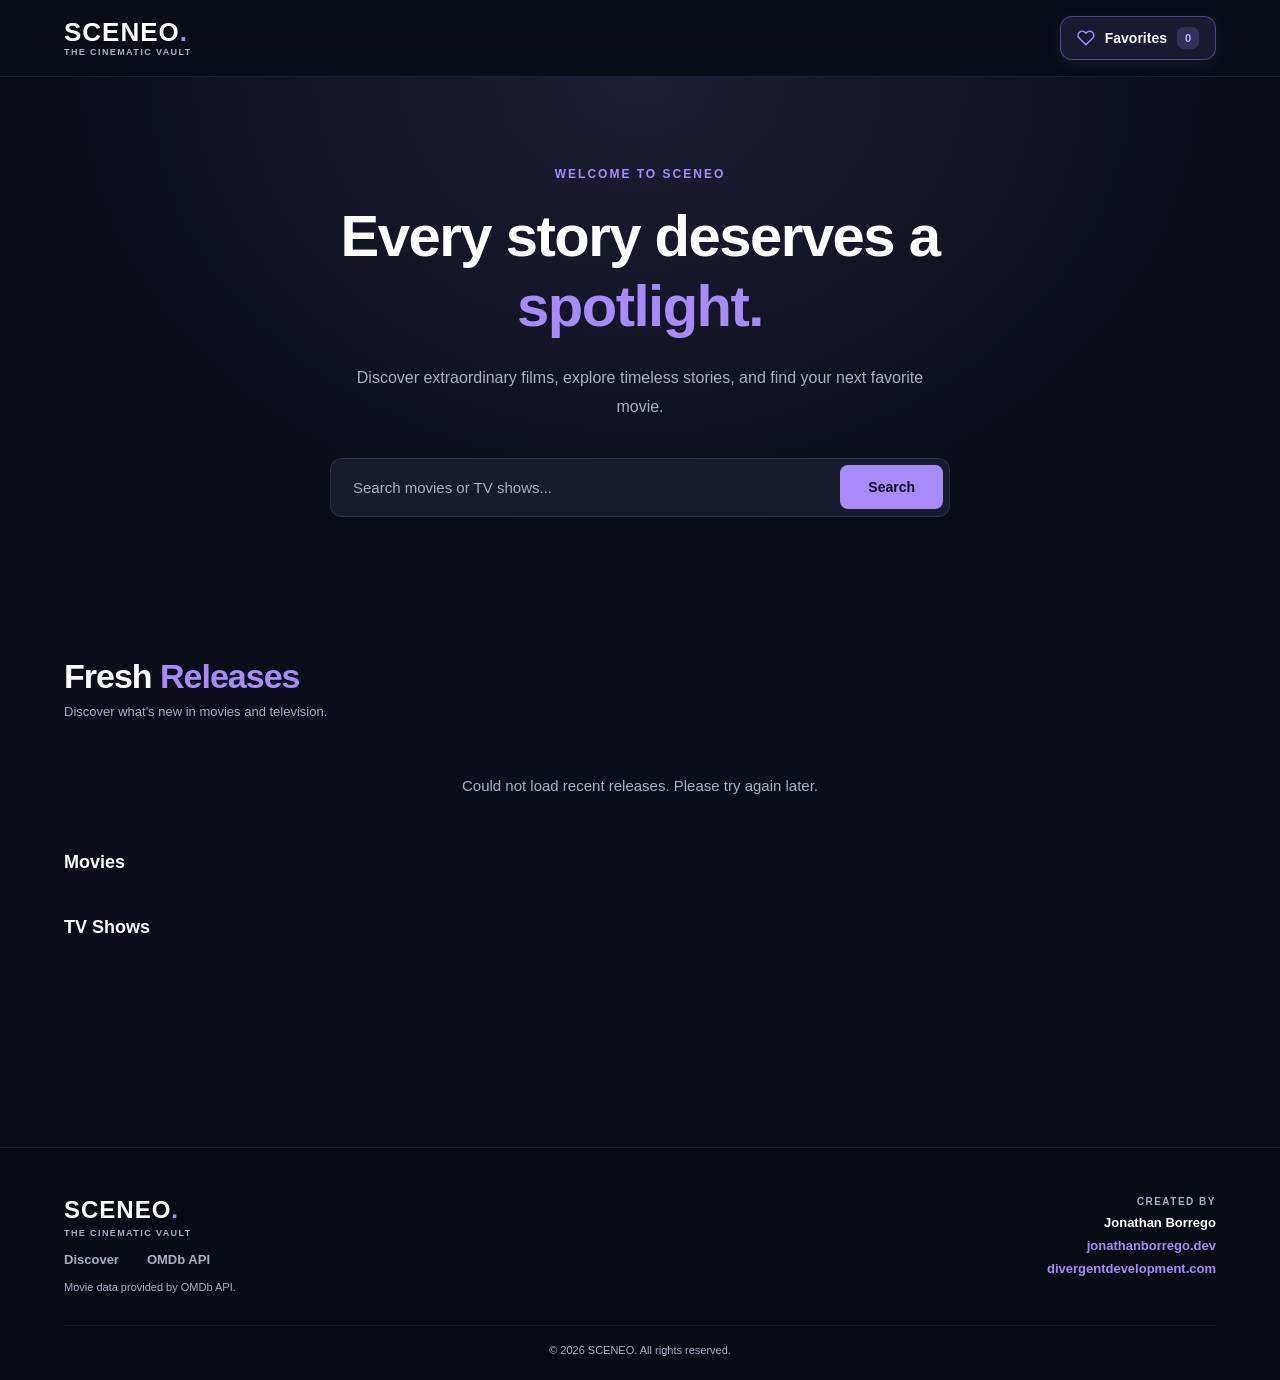
<file: index.html>
<!DOCTYPE html>
<html lang="en">

<head>
    <meta charset="UTF-8">
    <!-- Main stylesheet -->
    <link rel="stylesheet" href="./styles.css">
    <meta name="viewport" content="width=device-width, initial-scale=1.0">
    <title>SCENEO | The Cinematic Vault</title>
</head>

<body>


    <!-- NAVIGATION -->
    <header class="site-header">
        <nav class="nav">

            <!-- LOGO -->
            <a href="index.html" class="logo">
                <span class="logo__name">
                    SCENEO<span class="purple">.</span>
                </span>
                <small class="logo__subtitle">
                    THE CINEMATIC VAULT
                </small>
            </a>

            <!-- NAVIGATION LINKS -->
            <div class="nav__links">

                <!-- Favorites navigation: saved locally in the browser -->
                <a href="#favorites" class="nav__link" id="favorites-link">

                    <!-- Heart icon -->
                    <svg width="18" height="18" viewBox="0 0 24 24" fill="none" stroke="currentColor" stroke-width="2"
                        stroke-linecap="round" stroke-linejoin="round" aria-hidden="true">
                        <path
                            d="M20.8 4.6a5.5 5.5 0 0 0-7.8 0L12 5.7l-1.1-1.1a5.5 5.5 0 0 0-7.8 7.8L12 21l8.8-8.6a5.5 5.5 0 0 0 0-7.8Z" />
                    </svg>

                    <span>Favorites</span>

                    <!-- JavaScript will update this number -->
                    <span id="favorites-count">0</span>

                </a>

            </div>

        </nav>
    </header>



    <!-- =========================================
     MAIN CONTENT
     ========================================= -->
    <main>

        <!-- =========================================
         HERO SECTION
         Introduces SCENEO and its purpose.
         ========================================= -->
        <section class="hero">
            <div class="container">

                <!-- Hero introduction -->
                <div class="hero__content">

                    <p class="hero__label">
                        WELCOME TO SCENEO
                    </p>

                    <!-- Main headline -->
                    <h1 class="hero__title">
                        Every story deserves a
                        <span class="purple">spotlight.</span>
                    </h1>

                    <!-- Supporting description -->
                    <p class="hero__description">
                        Discover extraordinary films, explore timeless
                        stories, and find your next favorite movie.
                    </p>


                    <!-- =========================================
                      MOVIE SEARCH
                      Allows users to search the OMDb database.
                      JavaScript will handle the form submission.
                      ========================================= -->
                    <form class="search" id="search-form">

                        <!-- Movie or TV show title -->
                        <input type="search" class="search__input" id="search-input" name="search"
                            placeholder="Search movies or TV shows..." aria-label="Search movies or TV shows" required>

                        <!-- Submit search request -->
                        <button type="submit" class="search__button">
                            Search
                        </button>

                    </form>


                </div>

            </div>
        </section>



        <!-- =========================================
     FRESH RELEASES — HOMEPAGE
     Automatically displays recent movies
     and TV shows when SCENEO first loads.
     ========================================= -->
        <section id="fresh-releases" class="discover fresh-releases">
            <div class="container">

                <!-- Section heading -->
                <div class="fresh-releases__header">
                    <h2 class="discover__title">
                        Fresh <span class="purple">Releases</span>
                    </h2>

                    <p class="fresh-releases__description">
                        Discover what's new in movies and television.
                    </p>
                </div>

                <!-- Loading and error messages -->
                <p id="fresh-releases-status" class="status-message" role="status">
                    Loading recent releases...
                </p>

                <!-- Recently released movies -->
                <div class="fresh-releases__group">
                    <h3 class="fresh-releases__title">
                        Movies
                    </h3>

                    <div id="recent-movies" class="movies"></div>
                </div>

                <!-- Recently released TV shows -->
                <div class="fresh-releases__group">
                    <h3 class="fresh-releases__title">
                        TV Shows
                    </h3>

                    <div id="recent-series" class="movies"></div>
                </div>

            </div>
        </section>



        <!-- =========================================
          DISCOVER SECTION
          Displays movie results fetched from OMDb.
          ========================================
         -->
        <!-- Hidden until the user performs a movie search -->
        <section id="discover" class="discover" hidden>
            <div class="container">

                <!-- Section heading and future filter controls -->
                <div class="discover__header">

                    <h2 class="discover__title">
                        Explore <span class="purple">Movies</span>
                    </h2>


                    <!-- =========================================
                      MOVIE FILTERS
                      Allows users to filter and sort search results.
                      ========================================= -->
                    <div class="discover__filters">

                        <!-- Filter results by content type -->
                        <select id="type-filter" class="filter__select" aria-label="Filter by content type">
                            <option value="">All Types</option>
                            <option value="movie">Movies</option>
                            <option value="series">TV Series</option>
                        </select>

                        <!-- Sort displayed movies by title or release year -->
                        <select id="sort-filter" class="filter__select" aria-label="Sort search results">
                            <option value="">Sort By</option>
                            <option value="az">Title: A to Z</option>
                            <option value="za">Title: Z to A</option>
                            <option value="newest" selected>Newest First</option>
                            <option value="oldest">Oldest First</option>
                        </select>

                    </div>


                </div>

                <!-- Search results and application messages -->
                <p id="status-message" class="status-message" role="status">
                    Search for a movie to start exploring.
                </p>


                <!-- =========================================
                   MOVIE LOADING INDICATOR
                   Displays while fetching data from OMDb.
                   ========================================= -->
                <div id="loading" class="loading" role="status" hidden>

                    <!-- Animated loading spinner -->
                    <span class="loading__spinner" aria-hidden="true"></span>

                    <!-- Loading message -->
                    <p class="loading__text">
                        Finding your next favorite movie...
                    </p>

                </div>


                <!-- Movie cards will be generated here by JavaScript -->
                <div id="movies-container" class="movies">
                </div>



                <!-- =========================================
                   MOVIE PAGINATION
                   Allows users to navigate between
                   pages of OMDb search results.
                 ========================================= -->
                <nav class="pagination" id="pagination" aria-label="Movie results pages" hidden>

                    <!-- Navigate to the previous results page -->
                    <button class="pagination__button" id="prev-page" type="button">
                        ← Previous
                    </button>

                    <!-- Display the current page and total pages -->
                    <span class="pagination__info" id="page-info" aria-live="polite">
                        Page 1 of 1
                    </span>

                    <!-- Navigate to the next results page -->
                    <button class="pagination__button" id="next-page" type="button">
                        Next →
                    </button>

                </nav>



            </div>
        </section>





        <!-- =========================================
     MY FAVORITES SECTION
     Displays movies and TV shows saved
     in the browser's localStorage.
     ========================================= -->
        <section id="favorites" class="discover favorites" hidden>
            <div class="container">


                <!-- Return to previous search results or homepage -->
                <button type="button" id="back-to-movies" class="favorites__back">
                    <span aria-hidden="true">←</span>
                    Back to Movies
                </button>



                <!-- Favorites heading -->
                <div class="discover__header">
                    <h2 class="discover__title">
                        My <span class="purple">Favorites</span>
                    </h2>
                </div>

                <!-- Message for empty favorites -->
                <p id="favorites-status" class="status-message" role="status">
                    You haven't saved any favorites yet.
                    Tap the heart on a movie or TV show to save it here.
                </p>

                <!-- Saved movies will appear here -->
                <div id="favorites-container" class="movies"></div>

            </div>
        </section>



    </main>






    <!-- =========================================
     MOBILE FLOATING CONTROLS
     Quick access to search and filters.
     Visible on mobile devices only.
     ========================================= -->
    <div class="mobile-actions">


        <!-- =========================================
            MOBILE FILTER PANEL
            Holds the existing type and sort filters.
        ========================================= -->
        <div id="mobile-filter-panel" class="mobile-filter-panel" aria-label="Movie filters" hidden>
            <!-- Panel heading -->
            <div class="mobile-filter-panel__header">
                <h3>Filter &amp; Sort</h3>
            </div>

            <!-- Existing filters will be placed here on mobile -->
            <div id="mobile-filter-controls"></div>
        </div>


        <!-- Open the movie filters panel -->
        <button type="button" id="mobile-filter-toggle" class="mobile-actions__button" aria-label="Open movie filters"
            aria-expanded="false">
            <!-- Filter icon -->
            <svg viewBox="0 0 24 24" fill="none" stroke="currentColor" stroke-width="2" stroke-linecap="round"
                aria-hidden="true">
                <path d="M4 7h16M4 17h16" />
                <circle cx="9" cy="7" r="2" fill="currentColor" />
                <circle cx="15" cy="17" r="2" fill="currentColor" />
            </svg>
        </button>

        <!-- Open the floating search bar -->
        <button type="button" id="mobile-search-toggle" class="mobile-actions__button" aria-label="Open movie search"
            aria-expanded="false">
            <!-- Search icon -->
            <svg viewBox="0 0 24 24" fill="none" stroke="currentColor" stroke-width="2" stroke-linecap="round"
                aria-hidden="true">
                <circle cx="11" cy="11" r="7" />
                <path d="m20 20-4-4" />
            </svg>
        </button>

    </div>





    <!-- =========================================
     FOOTER SECTION
     Displays branding, navigation, and
     movie data attribution.
     ========================================= -->

    <!-- =========================================
     FOOTER SECTION
     SCENEO branding, developer credits,
     and movie data attribution.
     ========================================= -->
    <footer class="footer">
        <div class="container">

            <!-- Main footer: left and right columns -->
            <div class="footer__main">

                <!-- LEFT: Branding and navigation -->
                <div class="footer__content">

                    <!-- SCENEO branding -->
                    <div class="footer__brand">
                        <h2 class="footer__logo">
                            SCENEO<span class="purple">.</span>
                        </h2>

                        <p class="footer__subtitle">
                            THE CINEMATIC VAULT
                        </p>
                    </div>

                    <!-- Footer navigation -->
                    <div class="footer__links">
                        <a href="#discover">Discover</a>

                        <a href="https://www.omdbapi.com/" target="_blank" rel="noopener noreferrer">
                            OMDb API
                        </a>
                    </div>

                    <!-- Movie data attribution -->
                    <p class="footer__attribution">
                        Movie data provided by OMDb API.
                    </p>

                </div>

                <!-- RIGHT: Developer information -->
                <div class="footer__credits">

                    <p class="footer__credits-label">
                        CREATED BY
                    </p>

                    <p class="footer__creator">
                        Jonathan Borrego
                    </p>

                    <!-- Professional website links -->
                    <div class="footer__credits-links">

                        <!-- Personal portfolio -->
                        <a href="https://jonathanborrego.dev/" target="_blank" rel="noopener noreferrer">
                            jonathanborrego.dev
                        </a>

                        <!-- Development company -->
                        <a href="https://divergentdevelopment.com/" target="_blank" rel="noopener noreferrer">
                            divergentdevelopment.com
                        </a>

                    </div>
                </div>

            </div>

            <!-- BOTTOM: Copyright -->
            <div class="footer__bottom">
                <p>&copy; 2026 SCENEO. All rights reserved.</p>
            </div>

        </div>
    </footer>








    <!-- Main application JavaScript -->
    <script src="./script.js" defer></script>

</body>

</html>
</file>
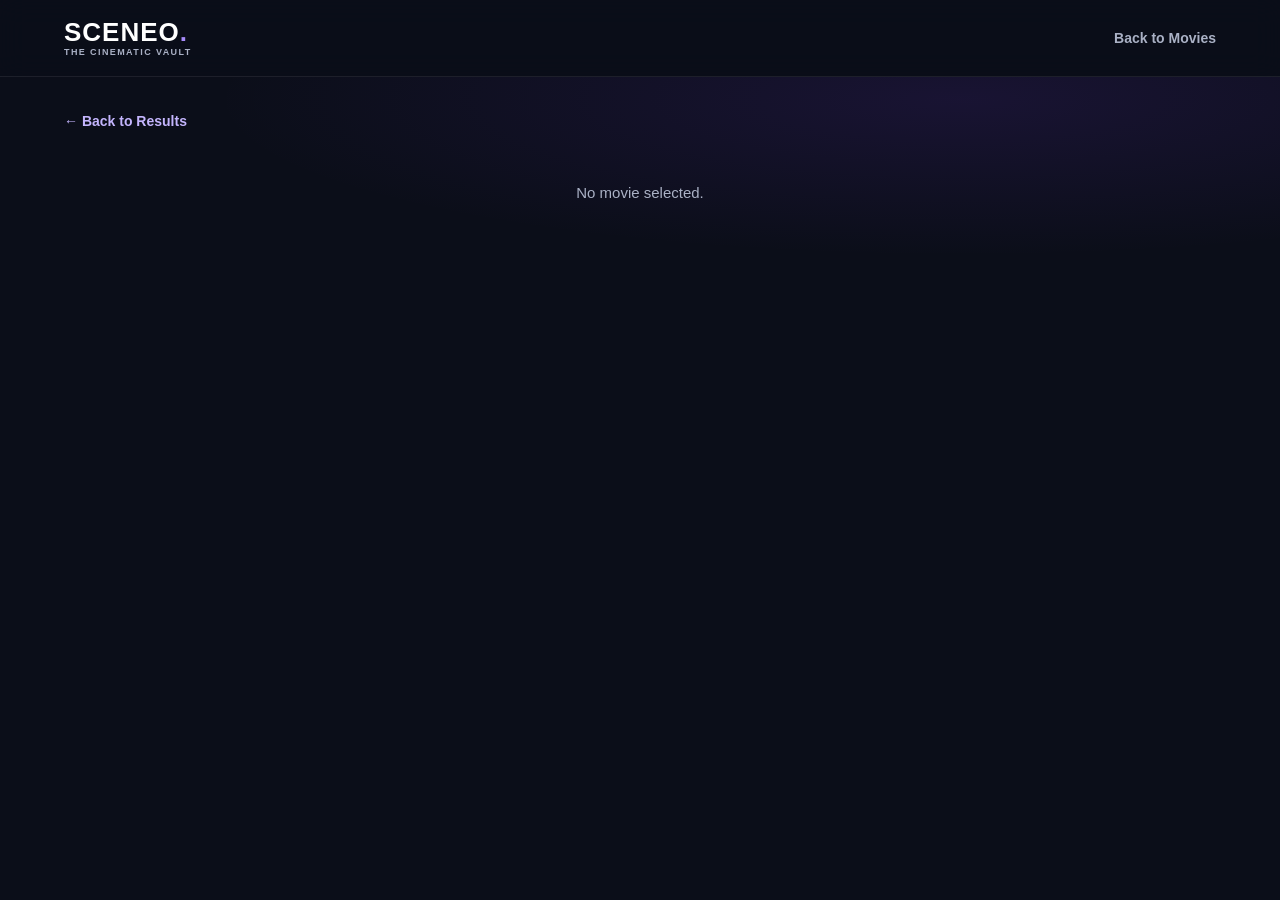
<file: details.html>
<!DOCTYPE html>
<html lang="en">

<head>
    <meta charset="UTF-8">
    <meta name="viewport" content="width=device-width, initial-scale=1.0">

    <!-- Individual movie and TV details page -->
    <title>Movie Details | SCENEO</title>

    <!-- Reuse the existing SCENEO stylesheet -->
    <link rel="stylesheet" href="./styles.css">

    <!-- Load the movie details logic -->
    <script src="./details.js" defer></script>

</head>

<body>

    <!-- =========================================
         NAVIGATION
         Uses the existing sticky navbar design.
         ========================================= -->
    <header class="site-header">
        <nav class="nav" aria-label="Main navigation">

            <!-- SCENEO logo returns to the homepage -->
            <a href="./index.html" class="logo">
                <span class="logo__name">
                    SCENEO<span class="purple">.</span>
                </span>

                <small class="logo__subtitle">
                    THE CINEMATIC VAULT
                </small>
            </a>

            <div class="nav__links">
                <a href="./index.html" class="nav__link">
                    Back to Movies
                </a>
            </div>

        </nav>
    </header>

    <!-- =========================================
         MOVIE / TV DETAILS
         Content will be populated using OMDb.
         ========================================= -->
    <main>
        <section class="details" id="details">
            <div class="container">

                <!-- Return to SCENEO -->
                <a href="./index.html" class="details__back">
                    ← Back to Results
                </a>

                <!-- Loading, error and status messages -->
                <p id="details-status" class="status-message" role="status">
                    Movie details will appear here.
                </p>

                <!-- Dynamic cinematic details layout -->
                <div id="details-content" hidden></div>

            </div>
        </section>
    </main>

</body>

</html>
</file>
<file: styles.css>
/* ==========================
   SMOOTH SCROLLING
=============================
========== */

/* Smooth transitions when navigating to page sections */
html {
    scroll-behavior: smooth;
}

/* Respect accessibility preferences */
@media (prefers-reduced-motion: reduce) {
    html {
        scroll-behavior: auto;
    }
}



/* =========================================
   SCENEO — THE CINEMATIC VAULT
   Main Stylesheet
   ========================================= */

/* Google Fonts */
@import url('https://fonts.googleapis.com/css2?family=Manrope:wght@400;500;600;700;800&display=swap');

/* =========================================
   GLOBAL STYLES
   ========================================= */

/* Reusable colors throughout the application */
:root {
    --bg-primary: #0b0e19;
    --bg-secondary: #171b2b;
    --accent: #a78bfa;
    --text-primary: #ffffff;
    --text-secondary: #aab1c5;
}

/* Reset browser default spacing */
* {
    margin: 0;
    padding: 0;
    box-sizing: border-box;
}

/* Base page appearance */

/* Base page layout */
body {
    font-family: 'Manrope', sans-serif;
    background-color: var(--bg-primary);
    color: var(--text-primary);

    /* Make the page fill the entire screen */
    min-height: 100vh;
    min-height: 100dvh;
    display: flex;
    flex-direction: column;
}

/* Expand the main content to keep the footer at the bottom */
main {
    flex: 1;
}


/* =========================================
   MOBILE FLOATING ACTION BUTTONS
   Fixed search and filter shortcuts.
   Displayed on mobile devices only.
   ========================================= */

/* Hide floating controls on desktop */
.mobile-actions {
    display: none;
}

/* =========================================
   MOBILE LAYOUT
   ========================================= */

@media (max-width: 600px) {

    /* Position buttons at the bottom-right */
    .mobile-actions {
        position: fixed;
        bottom: calc(20px + env(safe-area-inset-bottom));
        right: 18px;
        z-index: 200;

        display: flex;
        flex-direction: column;
        gap: 12px;
    }

    /* Shared circular button styling */
    .mobile-actions__button {
        width: 54px;
        height: 54px;

        display: flex;
        align-items: center;
        justify-content: center;

        background: rgba(39, 31, 65, 0.95);
        color: white;

        border: 1px solid rgba(167, 139, 250, 0.4);
        border-radius: 50%;

        box-shadow: 0 6px 24px rgba(0, 0, 0, 0.35);

        cursor: pointer;
        transition: transform 200ms ease, background 200ms ease;
    }

    /* Search button uses a brighter violet */
    #mobile-search-toggle {
        background: #8054d9;
        border-color: var(--accent);
    }

    /* Floating button icons */
    .mobile-actions__button svg {
        width: 24px;
        height: 24px;
    }


    /* Hide the original search bar on mobile */
    .hero .search {
        display: none;
    }

    /* Display the search bar beside the floating button */
    .mobile-search-open .hero .search {
        position: fixed;
        bottom: calc(20px + env(safe-area-inset-bottom));
        left: 18px;
        right: 84px;
        z-index: 201;

        display: flex;
        width: auto;
        max-width: none;
        margin: 0;
        padding: 4px;

        box-shadow: 0 8px 30px rgba(0, 0, 0, 0.4);
    }

    /* Compact search input */
    .mobile-search-open .search__input {
        padding: 10px;
        font-size: 13px;
    }

    /* Compact submit button */
    .mobile-search-open .search__button {
        padding: 11px 12px;
        font-size: 12px;
    }

    /* Change the search icon into a close button */
    .mobile-search-open #mobile-search-toggle svg {
        display: none;
    }

    .mobile-search-open #mobile-search-toggle::after {
        content: "×";
        font-size: 28px;
    }


    /* Touch feedback */
    .mobile-actions__button:active {
        transform: scale(0.92);
    }

    /* Keyboard accessibility */
    .mobile-actions__button:focus-visible {
        outline: 2px solid var(--accent);
        outline-offset: 4px;
    }
}


/* =========================================
   MOBILE FLOATING FILTER PANEL
   Dark glass panel beside the filter button.
   ========================================= */

@media (max-width: 600px) {

    /* Floating filter panel */
    .mobile-filter-panel {
        position: absolute;
        right: calc(100% + 12px);
        bottom: 66px;

        width: min(250px, calc(100vw - 110px));
        padding: 18px;

        background: rgba(25, 22, 43, 0.96);
        backdrop-filter: blur(18px);

        border: 1px solid rgba(167, 139, 250, 0.45);
        border-radius: 18px;

        box-shadow: 0 12px 35px rgba(0, 0, 0, 0.45);
    }

    /* Keep the panel hidden until opened */
    .mobile-filter-panel[hidden] {
        display: none;
    }

    /* Panel title */
    .mobile-filter-panel__header {
        margin-bottom: 16px;
    }

    .mobile-filter-panel__header h3 {
        color: #ffffff;
        font-size: 15px;
        font-weight: 700;
    }

    /* Stack the existing dropdowns vertically */
    #mobile-filter-controls .discover__filters {
        display: flex;
        flex-direction: column;
        align-items: stretch;
        gap: 12px;
    }

    /* Make dropdowns fill the floating panel */
    #mobile-filter-controls .filter__select {
        width: 100%;
        max-width: none;
        padding: 12px;

        background: #111525;
        color: #ffffff;

        border: 1px solid rgba(167, 139, 250, 0.25);
        border-radius: 10px;

        font-size: 13px;
    }

    /* Highlight the selected dropdown */
    #mobile-filter-controls .filter__select:focus {
        outline: 2px solid #a78bfa;
        outline-offset: 2px;
    }
}



/* =========================================
   FAVORITES NAVIGATION BUTTON
   Displays saved movies and TV show count.
   ========================================= */

/* Align the heart, label, and counter */

/* Favorites navbar button */
#favorites-link {
    display: inline-flex;
    align-items: center;
    justify-content: center;
    gap: 10px;

    /* Proper navigation button dimensions */
    min-height: 44px;
    padding: 0 16px;

    /* Typography */
    color: #ffffff;
    font-size: 14px;
    font-weight: 600;
    text-decoration: none;
    white-space: nowrap;

    /* SCENEO purple glass styling */
    background: rgba(167, 139, 250, 0.1);
    border: 1px solid rgba(167, 139, 250, 0.4);
    border-radius: 12px;

    /* Subtle glow */
    box-shadow: 0 4px 16px rgba(167, 139, 250, 0.08);

    transition: background 200ms ease, border-color 200ms ease;
}


/* Purple heart icon */
#favorites-link svg {
    flex-shrink: 0;
    color: #a78bfa;
}

/* Small badge showing saved items */
#favorites-count {
    display: inline-flex;
    align-items: center;
    justify-content: center;

    min-width: 22px;
    height: 22px;
    padding: 0 6px;

    background: rgba(167, 139, 250, 0.2);
    color: #c4b5fd;

    border-radius: 7px;
    font-size: 11px;
    font-weight: 700;
}

/* Highlight the button on desktop hover */
#favorites-link:hover {
    background: rgba(167, 139, 250, 0.2);
    border-color: #a78bfa;
}

/* Keep the button compact on smaller phones */
@media (max-width: 360px) {
    #favorites-link {
        gap: 6px;
        padding: 9px;
        font-size: 12px;
    }
}


/* =========================================
   GLOBAL STICKY NAVIGATION
   Keeps the navbar visible while scrolling
   on desktop, tablet, and mobile.
   ========================================= */

.site-header {
    position: sticky;
    top: 0;
    z-index: 300;

    /* Maintain the dark cinematic appearance */
    background: rgba(11, 14, 25, 0.527);

    /* Subtle glass effect while scrolling */
    backdrop-filter: blur(14px);
    -webkit-backdrop-filter: blur(14px);
}


/* =========================================
   MOVIE CARD FAVORITE BUTTON
   Floating heart for saving movies and shows.
   ========================================= */

/* Anchor the favorite button to each movie card */
.movie-card {
    position: relative;
}

/* Heart button over the poster */
.movie-card__favorite {
    position: absolute;
    top: 10px;
    right: 10px;
    z-index: 2;

    width: 40px;
    height: 40px;

    display: flex;
    align-items: center;
    justify-content: center;

    /* Dark glass appearance */
    background: rgba(11, 14, 25, 0.85);
    backdrop-filter: blur(10px);
    -webkit-backdrop-filter: blur(10px);

    color: #ffffff;
    border: 1px solid rgba(167, 139, 250, 0.4);
    border-radius: 50%;

    font-size: 27px;
    line-height: 1;

    cursor: pointer;

    transition: transform 200ms ease,
        background 200ms ease,
        border-color 200ms ease;
}

/* Highlight saved favorites */
.movie-card__favorite.is-favorite {
    background: #8054d9;
    border-color: #a78bfa;
    color: #ffffff;
}

/* Desktop hover effect */
@media (hover: hover) {
    .movie-card__favorite:hover {
        transform: scale(1.1);
        border-color: #a78bfa;
    }
}

/* Mobile tap feedback */
.movie-card__favorite:active {
    transform: scale(0.92);
}

/* Keyboard accessibility */
.movie-card__favorite:focus-visible {
    outline: 2px solid #a78bfa;
    outline-offset: 3px;
}

/* Disable animations when reduced motion is preferred */
@media (prefers-reduced-motion: reduce) {
    .movie-card__favorite {
        transition: none;
    }
}


/* =========================================
   FAVORITES — BACK NAVIGATION
   Returns visitors to their previous movies.
   ========================================= */

#back-to-movies {
    display: inline-flex;
    align-items: center;
    gap: 10px;

    width: fit-content;
    margin-bottom: 24px;
    padding: 10px 14px;

    /* Typography */
    color: #c4b5fd;
    font-family: inherit;
    font-size: 13px;
    font-weight: 600;

    /* Subtle purple glass styling */
    background: rgba(167, 139, 250, 0.08);
    border: 1px solid rgba(167, 139, 250, 0.2);
    border-radius: 10px;

    cursor: pointer;

    transition: background 200ms ease,
        border-color 200ms ease;
}

/* Highlight the button on hover */
#back-to-movies:hover {
    background: rgba(167, 139, 250, 0.18);
    border-color: #a78bfa;
}

/* Keyboard navigation */
#back-to-movies:focus-visible {
    outline: 2px solid #a78bfa;
    outline-offset: 3px;
}

/* Make the arrow slightly more prominent */
#back-to-movies span {
    font-size: 18px;
    line-height: 1;
}


/* =========================================
   FRESH RELEASES — HOMEPAGE
   Compact movie and TV show collections.
   ========================================= */

/* Main homepage releases section */
.fresh-releases {
    min-height: 0;
    padding: 40px 0 50px;
}

/* Section heading and description */
.fresh-releases__header {
    margin-bottom: 28px;
}

.fresh-releases__description {
    margin-top: 8px;
    color: #aab1c5;
    font-size: 13px;
}

/* Separate movies and TV shows */
.fresh-releases__group {
    margin-top: 28px;
}

/* Category heading */
.fresh-releases__title {
    margin-bottom: 16px;
    color: #ffffff;
    font-size: 18px;
    font-weight: 700;
}

/* Four featured titles per row on desktop */
.fresh-releases .movies {
    display: grid;
    grid-template-columns: repeat(4, minmax(0, 1fr));
    gap: 20px;
}

/* =========================================
   MOBILE FRESH RELEASES
   Swipeable poster rows, like a mobile app.
   ========================================= */

@media (max-width: 600px) {

    .fresh-releases {
        padding: 28px 0 36px;
    }

    .fresh-releases__header {
        margin-bottom: 20px;
    }

    .fresh-releases__title {
        font-size: 16px;
        margin-bottom: 12px;
    }

    .fresh-releases__group {
        margin-top: 22px;
    }

    /* Horizontal scrolling movie cards */
    .fresh-releases .movies {
        grid-template-columns: none;
        grid-auto-flow: column;
        grid-auto-columns: minmax(125px, 42%);
        gap: 12px;

        overflow-x: auto;
        overscroll-behavior-x: contain;
        scroll-snap-type: x proximity;
        -webkit-overflow-scrolling: touch;

        padding: 4px 2px 12px;
    }

    /* Each movie card snaps into place */
    .fresh-releases .movie-card {
        scroll-snap-align: start;
        min-width: 0;
    }

    /* Smaller favorite hearts on featured cards */
    .fresh-releases .movie-card__favorite {
        width: 34px;
        height: 34px;
        font-size: 22px;
    }
}



/* =========================================
   SCENEO — CINEMATIC MOVIE DETAILS
   Responsive movie and TV information page.
   ========================================= */

/* Main details section */
.details {
    min-height: 100%;
    padding: 35px 0 70px;

    background:
        radial-gradient(ellipse at 75% 10%,
            rgba(124, 58, 237, 0.12),
            transparent 55%),
        #0b0e19;
}

/* Back to search results */
.details__back {
    display: inline-flex;
    align-items: center;
    gap: 8px;

    margin-bottom: 25px;

    color: #c4b5fd;
    font-size: 14px;
    font-weight: 600;
    text-decoration: none;

    transition: color 200ms ease;
}

.details__back:hover {
    color: #ffffff;
}

.details__back:focus-visible {
    outline: 2px solid #a78bfa;
    outline-offset: 5px;
    border-radius: 4px;
}

/* Main cinematic hero panel */
.details__hero {
    display: grid;
    grid-template-columns: 280px minmax(0, 1fr);
    align-items: center;
    gap: 40px;

    padding: 40px;

    background:
        radial-gradient(ellipse at 90% 0%,
            rgba(139, 92, 246, 0.17),
            transparent 60%),
        #171b2b;

    border: 1px solid rgba(167, 139, 250, 0.2);
    border-radius: 22px;

    box-shadow: 0 20px 60px rgba(0, 0, 0, 0.25);
}

/* Movie poster */
.details__poster {
    display: block;
    width: 100%;
    aspect-ratio: 2 / 3;

    object-fit: cover;

    border-radius: 14px;
    border: 1px solid rgba(167, 139, 250, 0.3);

    box-shadow:
        0 15px 40px rgba(0, 0, 0, 0.45),
        0 0 30px rgba(167, 139, 250, 0.1);
}

/* Right-side movie information */
.details__info {
    display: flex;
    flex-direction: column;
    align-items: flex-start;
    gap: 18px;
    min-width: 0;
}

/* Movie or TV show title */
.details__title {
    color: #ffffff;
    font-size: clamp(32px, 4vw, 52px);
    font-weight: 800;
    line-height: 1.15;
    letter-spacing: -1px;
}

/* Year, content rating, and runtime */
.details__meta {
    color: #aab1c5;
    font-size: 14px;
    line-height: 1.6;
}

/* IMDb rating badge */
.details__rating {
    display: inline-flex;
    align-items: center;

    width: fit-content;
    padding: 10px 16px;

    color: #c4b5fd;
    background: rgba(167, 139, 250, 0.12);

    border: 1px solid rgba(167, 139, 250, 0.3);
    border-radius: 10px;

    font-size: 15px;
    font-weight: 700;
}

/* Movie synopsis */
.details__plot {
    max-width: 680px;

    color: #c5cad9;
    font-size: 15px;
    line-height: 1.85;
}

/* =========================================
   TABLET RESPONSIVENESS
   ========================================= */

@media (max-width: 900px) {

    .details__hero {
        grid-template-columns: 220px minmax(0, 1fr);
        gap: 25px;
        padding: 25px;
    }

    .details__title {
        font-size: 34px;
    }
}

/* =========================================
   MOBILE RESPONSIVENESS
   Stack the poster and movie information.
   ========================================= */

@media (max-width: 600px) {

    .details {
        padding: 25px 0 45px;
    }

    .details__back {
        margin-bottom: 20px;
        font-size: 13px;
    }

    .details__hero {
        grid-template-columns: 1fr;
        gap: 24px;
        padding: 22px 18px;

        border-radius: 18px;
    }

    .details__poster {
        width: 100%;
        max-width: 220px;
        margin: 0 auto;
    }

    .details__info {
        gap: 14px;
    }

    .details__title {
        font-size: 30px;
        letter-spacing: -0.5px;
    }

    .details__meta {
        font-size: 13px;
    }

    .details__rating {
        font-size: 13px;
        padding: 9px 12px;
    }

    .details__plot {
        font-size: 14px;
        line-height: 1.75;
    }
}


/* =========================================
   MOVIE DETAILS — GENRE BADGES
   ========================================= */

/* Keep genres aligned and allow wrapping */
.details__genres {
    display: flex;
    flex-wrap: wrap;
    gap: 8px;
}

/* Individual genre tags */
.details__genre {
    padding: 7px 12px;

    color: #c4b5fd;
    background: rgba(167, 139, 250, 0.1);

    border: 1px solid rgba(167, 139, 250, 0.35);
    border-radius: 20px;

    font-size: 12px;
    font-weight: 600;
}


/* =========================================
   MOVIE DETAILS — GENRE BADGES
   ========================================= */

/* Keep genres aligned and allow wrapping */
.details__genres {
    display: flex;
    flex-wrap: wrap;
    gap: 8px;
}

/* Individual genre tags */
.details__genre {
    padding: 7px 12px;

    color: #c4b5fd;
    background: rgba(167, 139, 250, 0.1);

    border: 1px solid rgba(167, 139, 250, 0.35);
    border-radius: 20px;

    font-size: 12px;
    font-weight: 600;
}



/* =========================================
   MOVIE DETAILS — PRODUCTION & CAST
   Responsive information panel.
   ========================================= */

/* Main production section */
.details__production {
    margin-top: 28px;
    padding: 30px;

    background: #171b2b;
    border: 1px solid rgba(167, 139, 250, 0.2);
    border-radius: 20px;
}

/* Section heading */
.details__section-title {
    margin-bottom: 24px;

    color: #ffffff;
    font-size: 22px;
    font-weight: 700;
}

/* Two-column information layout */
.details__production-grid {
    display: grid;
    grid-template-columns: repeat(2, minmax(0, 1fr));
    gap: 24px 35px;
}

/* Individual information field */
.details__production-item {
    display: flex;
    flex-direction: column;
    gap: 8px;
    min-width: 0;
}

/* Information labels */
.details__production-item dt {
    color: #969db5;
    font-size: 12px;
    font-weight: 600;
}

/* Information values */
.details__production-item dd {
    margin: 0;

    color: #ffffff;
    font-size: 14px;
    line-height: 1.65;

    overflow-wrap: anywhere;
}

/* =========================================
   MOBILE PRODUCTION LAYOUT
   ========================================= */

@media (max-width: 600px) {

    .details__production {
        margin-top: 20px;
        padding: 22px 18px;
        border-radius: 18px;
    }

    .details__section-title {
        margin-bottom: 22px;
        font-size: 19px;
    }

    /* Stack information vertically */
    .details__production-grid {
        grid-template-columns: 1fr;
        gap: 20px;
    }

    .details__production-item dd {
        font-size: 13px;
    }
}



/* =========================================
   CLICKABLE MOVIE CARDS
   Full-card link with independent favorite.
   ========================================= */

/* Make the entire movie card clickable */
.movie-card__details-link {
    position: absolute;
    inset: 0;
    z-index: 1;
    border-radius: inherit;
    cursor: pointer;
}

/* Highlight the card during keyboard navigation */
.movie-card__details-link:focus-visible {
    outline: 2px solid #a78bfa;
    outline-offset: -3px;
}

/* Keep the favorite button above the link */
.movie-card__favorite {
    z-index: 2;
}



/* =========================================
   DETAILS PAGE — FAVORITES BUTTON
   Purple glass styling for saving titles.
   ========================================= */

.details__favorite {
    display: inline-flex;
    align-items: center;
    justify-content: center;
    gap: 10px;

    min-height: 46px;
    margin-top: 8px;
    padding: 12px 22px;

    /* Typography */
    color: #c4b5fd;
    font-family: inherit;
    font-size: 14px;
    font-weight: 700;

    /* Purple glass appearance */
    background: rgba(167, 139, 250, 0.12);
    border: 1px solid rgba(167, 139, 250, 0.45);
    border-radius: 12px;

    cursor: pointer;

    transition:
        background 200ms ease,
        transform 200ms ease,
        border-color 200ms ease;
}

/* Saved movie appearance */
.details__favorite[aria-pressed="true"] {
    background: #8054d9;
    color: #ffffff;
    border-color: #a78bfa;
}

/* Desktop hover */
@media (hover: hover) {
    .details__favorite:hover {
        background: #8054d9;
        color: #ffffff;
        transform: translateY(-2px);
    }
}

/* Mobile touch feedback */
.details__favorite:active {
    transform: scale(0.97);
}

/* Keyboard accessibility */
.details__favorite:focus-visible {
    outline: 2px solid #a78bfa;
    outline-offset: 4px;
}

/* Mobile layout */
@media (max-width: 600px) {
    .details__favorite {
        width: 100%;
        font-size: 13px;
    }
}

/* Accessibility: reduce animations */
@media (prefers-reduced-motion: reduce) {
    .details__favorite {
        transition: none;
    }
}




/* =========================================
   ADDITIONAL MOVIE RATINGS
   ========================================= */

.details__extra-ratings {
    display: flex;
    flex-wrap: wrap;
    gap: 10px;
}

.details__rating-badge {
    display: inline-flex;
    align-items: center;

    padding: 9px 14px;

    color: #ffffff;
    background: rgba(167, 139, 250, 0.08);

    border: 1px solid rgba(167, 139, 250, 0.25);
    border-radius: 10px;

    font-size: 12px;
    font-weight: 600;
}



/* Respect reduced-motion settings */
@media (prefers-reduced-motion: reduce) {
    .mobile-actions__button {
        transition: none;
    }
}



/* Default link styling */
a {
    color: inherit;
    text-decoration: none;
}

/* Shared purple accent */
.purple {
    color: var(--accent);
}

/* =========================================
   NAVIGATION
   ========================================= */

/* Navigation container and bottom separator */
.site-header {
    width: 100%;
    border-bottom: 1px solid rgba(255, 255, 255, 0.08);
}

/* Centers navigation content and limits its width */
.nav {
    width: 100%;
    max-width: 1200px;
    height: 76px;
    padding: 0 24px;
    margin: 0 auto;

    display: flex;
    justify-content: space-between;
    align-items: center;
}

/* Compact brand logo */
.logo {
    display: flex;
    flex-direction: column;
    align-items: flex-start;
    gap: 2px;
}

/* Primary SCENEO wordmark */
.logo__name {
    font-size: 26px;
    font-weight: 800;
    letter-spacing: 1px;
    line-height: 1;
}

/* Small subtitle beneath the brand name */
.logo__subtitle {
    font-size: 9px;
    font-weight: 600;
    letter-spacing: 1.4px;
    color: var(--text-secondary);
}

/* Navigation links container */
.nav__links {
    display: flex;
    align-items: center;
    gap: 24px;
}

/* Individual navigation links */
.nav__link {
    font-size: 14px;
    font-weight: 600;
    color: var(--text-secondary);
    transition: color 200ms ease;
}

/* Highlight navigation links on hover or keyboard focus */
.nav__link:hover,
.nav__link:focus-visible {
    color: var(--accent);
}



/* =========================================
   REUSABLE LAYOUT
   ========================================= */

/* Keeps page content centered and consistent */
.container {
    width: 100%;
    max-width: 1200px;
    padding: 0 24px;
    margin: 0 auto;
}

/* =========================================
   HERO SECTION
   ========================================= */

/* Main hero spacing and background */
.hero {
    position: relative;
    display: flex;
    align-items: center;
    min-height: 420px;
    padding: 90px 0 70px;

    background: radial-gradient(ellipse at 50% 0%,
            rgba(167, 139, 250, 0.12),
            transparent 65%);
}

/* Centers the hero introduction */
.hero__content {
    max-width: 760px;
    margin: 0 auto;
    text-align: center;
}

/* Small introductory label */
.hero__label {
    margin-bottom: 20px;
    color: var(--accent);
    font-size: 12px;
    font-weight: 700;
    letter-spacing: 2px;
}

/* Main headline */
.hero__title {
    margin-bottom: 24px;
    font-size: clamp(36px, 5vw, 58px);
    font-weight: 800;
    line-height: 1.2;
    letter-spacing: -1.5px;
}

/* Supporting description */
.hero__description {
    max-width: 580px;
    margin: 0 auto;

    color: var(--text-secondary);
    font-size: 16px;
    line-height: 1.8;
}

/* =========================================
   HERO RESPONSIVENESS
   ========================================= */

@media (max-width: 600px) {
    .hero {
        min-height: 350px;
        padding: 70px 0 50px;
    }

    .hero__title {
        letter-spacing: -0.5px;
    }

    .hero__description {
        font-size: 14px;
    }
}


/* =========================================
   SEARCH BAR
   ========================================= */

/* Search form container */
.search {
    display: flex;
    align-items: center;
    width: 100%;
    max-width: 620px;
    margin: 36px auto 0;
    padding: 6px;

    background-color: var(--bg-secondary);
    border: 1px solid rgba(255, 255, 255, 0.1);
    border-radius: 12px;

    transition: border-color 200ms ease, box-shadow 200ms ease;
}

/* Highlight the search bar when the input is focused */
.search:focus-within {
    border-color: var(--accent);
    box-shadow: 0 0 0 3px rgba(167, 139, 250, 0.12);
}

/* Movie title input */
.search__input {
    flex: 1;
    min-width: 0;
    padding: 14px 16px;

    background: transparent;
    border: none;
    outline: none;

    color: var(--text-primary);
    font-family: inherit;
    font-size: 15px;
}

/* Search placeholder */
.search__input::placeholder {
    color: var(--text-secondary);
}

/* Remove the browser's default search clear button */
.search__input::-webkit-search-cancel-button {
    cursor: pointer;
}

/* Search submit button */
.search__button {
    padding: 14px 28px;

    background-color: var(--accent);
    border: none;
    border-radius: 8px;

    color: var(--bg-primary);
    font-family: inherit;
    font-size: 14px;
    font-weight: 800;

    cursor: pointer;
    transition: background-color 200ms ease, transform 200ms ease;
}

/* Button hover effect */
.search__button:hover {
    background-color: #c4b5fd;
}

/* Subtle click feedback */
.search__button:active {
    transform: scale(0.97);
}

/* =========================================
   SEARCH BAR RESPONSIVENESS
   ========================================= */

@media (max-width: 600px) {

    /* Reduce spacing on mobile */
    .search {
        margin-top: 28px;
    }

    .search__input {
        padding: 12px;
        font-size: 14px;
    }

    .search__button {
        padding: 12px 18px;
    }
}



/* =========================================
   DISCOVER SECTION
   Displays movie results from the OMDb API.
   ========================================= */

/* Main discovery section */
.discover {
    min-height: 500px;
    padding: 70px 0 100px;
}

/* Heading and filter controls container */
.discover__header {
    display: flex;
    align-items: center;
    justify-content: space-between;
    gap: 24px;
    margin-bottom: 40px;
}

/* Explore Movies heading */
.discover__title {
    font-size: clamp(26px, 3vw, 34px);
    font-weight: 800;
    letter-spacing: -1px;
}

/* Search instructions, empty results, and errors */
.status-message {
    padding: 30px 0;
    color: var(--text-secondary);
    font-size: 15px;
    text-align: center;
}

/* =========================================
   MOVIE RESULTS GRID
   JavaScript will dynamically generate cards.
   ========================================= */

.movies {
    display: grid;
    grid-template-columns: repeat(4, minmax(0, 1fr));
    gap: 28px;
}

/* =========================================
   DISCOVER RESPONSIVENESS
   ========================================= */

/* Tablets: three movie cards per row */
@media (max-width: 900px) {
    .movies {
        grid-template-columns: repeat(3, minmax(0, 1fr));
        gap: 20px;
    }
}

/* Mobile: two movie cards per row */
@media (max-width: 600px) {
    .discover {
        padding: 50px 0 70px;
    }

    .discover__header {
        flex-direction: column;
        align-items: flex-start;
        gap: 20px;
    }

    .movies {
        grid-template-columns: repeat(2, minmax(0, 1fr));
        gap: 16px;
    }

    .status-message {
        font-size: 14px;
    }
}



/* =========================================
   MOVIE CARDS
   Reusable card design for OMDb results.
   ========================================= */

/* Individual movie card */
.movie-card {
    min-width: 0;
    overflow: hidden;
    background-color: var(--bg-secondary);
    border: 1px solid rgba(255, 255, 255, 0.06);
    border-radius: 14px;
    transition: transform 250ms ease, border-color 250ms ease;
}

/* Movie poster */
.movie-card__poster {
    display: block;
    width: 100%;
    aspect-ratio: 2 / 3;
    object-fit: cover;
    background-color: #24283b;
}

/* Movie information container */
.movie-card__content {
    padding: 16px;
}

/* Movie title */
.movie-card__title {
    margin-bottom: 8px;
    font-size: 16px;
    font-weight: 700;
    line-height: 1.4;
}

/* Release year and content type */
.movie-card__meta {
    color: var(--text-secondary);
    font-size: 13px;
}

/* Hover effects for mouse-based devices */
@media (hover: hover) {
    .movie-card:hover {
        transform: translateY(-6px);
        border-color: var(--accent);
    }
}

/* Mobile card adjustments */
@media (max-width: 600px) {
    .movie-card {
        border-radius: 12px;
    }

    .movie-card__content {
        padding: 12px;
    }

    .movie-card__title {
        font-size: 14px;
    }

    .movie-card__meta {
        font-size: 12px;
    }
}

/* Respect reduced-motion accessibility settings */
@media (prefers-reduced-motion: reduce) {
    .movie-card {
        transition: none;
    }
}



/* =========================================
   MOVIE FILTERS & SORTING
   Dropdown controls for filtering OMDb results.
   ========================================= */

/* Container for the filter dropdowns */
.discover__filters {
    display: flex;
    align-items: center;
    gap: 12px;
}

/* Shared dropdown appearance */
.filter__select {
    min-width: 150px;
    padding: 12px 36px 12px 16px;

    background-color: var(--bg-secondary);
    border: 1px solid rgba(255, 255, 255, 0.1);
    border-radius: 10px;

    color: var(--text-primary);
    font-family: inherit;
    font-size: 13px;
    font-weight: 600;

    cursor: pointer;
    outline: none;
    transition: border-color 200ms ease;

    /* Native dropdown arrow adapts to dark styling */
    color-scheme: dark;
}

/* Hover and keyboard focus states */
.filter__select:hover,
.filter__select:focus-visible {
    border-color: var(--accent);
}

/* Dropdown menu options */
.filter__select option {
    background-color: var(--bg-secondary);
    color: var(--text-primary);
}

/* =========================================
   MOBILE FILTER LAYOUT
   ========================================= */

@media (max-width: 600px) {

    /* Filters fill the available mobile width */
    .discover__filters {
        width: 100%;
        gap: 10px;
    }

    /* Equal-width, touch-friendly dropdowns */
    .filter__select {
        flex: 1;
        min-width: 0;
        width: 50%;
        padding: 12px 8px;
        font-size: 12px;
    }
}


/* Display a placeholder when OMDb has no poster */
.movie-card__poster--empty {
    display: grid;
    place-items: center;
    padding: 16px;
    color: var(--text-secondary);
    text-align: center;
    font-size: 14px;
}


/* =========================================
   MOVIE PAGINATION
   Navigation controls for multiple result pages.
   ========================================= */

/* Pagination layout */
.pagination {
    display: flex;
    justify-content: center;
    align-items: center;
    gap: 24px;
    margin-top: 48px;
    padding: 20px 0;
}

/* Keep pagination hidden until JavaScript enables it */
.pagination[hidden] {
    display: none;
}

/* Previous and Next buttons */
.pagination__button {
    padding: 12px 20px;
    background-color: var(--bg-secondary);
    color: var(--text-primary);
    border: 1px solid rgba(255, 255, 255, 0.1);
    border-radius: 10px;
    font-family: inherit;
    font-size: 14px;
    font-weight: 600;
    cursor: pointer;
    transition: all 200ms ease;
}

/* Button hover and keyboard focus */
.pagination__button:hover:not(:disabled),
.pagination__button:focus-visible:not(:disabled) {
    background-color: var(--accent);
    color: var(--bg-primary);
    border-color: var(--accent);
}

/* Disabled buttons */
.pagination__button:disabled {
    opacity: 0.35;
    cursor: not-allowed;
}

/* Page counter */
.pagination__info {
    color: var(--text-secondary);
    font-size: 14px;
    font-weight: 600;
    white-space: nowrap;
}

/* Mobile adjustments */
@media (max-width: 600px) {
    .pagination {
        gap: 12px;
        margin-top: 32px;
    }

    .pagination__button {
        padding: 12px;
        font-size: 12px;
    }

    .pagination__info {
        font-size: 12px;
    }
}


/* =========================================
   MOVIE LOADING ANIMATION
   Displays while fetching data from OMDb.
   ========================================= */

/* Loading indicator container */
.loading {
    min-height: 220px;
    display: flex;
    flex-direction: column;
    align-items: center;
    justify-content: center;
    gap: 20px;
}

/* Keep the indicator hidden until needed */
.loading[hidden] {
    display: none;
}

/* Animated violet spinner */
.loading__spinner {
    width: 46px;
    height: 46px;

    border: 4px solid rgba(167, 139, 250, 0.15);
    border-top-color: var(--accent);
    border-radius: 50%;

    animation: spin 800ms linear infinite;
}

/* Spinner rotation */
@keyframes spin {
    from {
        transform: rotate(0deg);
    }

    to {
        transform: rotate(360deg);
    }
}

/* Loading message */
.loading__text {
    color: var(--text-secondary);
    font-size: 14px;
    font-weight: 500;
}

/* Accessibility: reduce animations when requested */
@media (prefers-reduced-motion: reduce) {
    .loading__spinner {
        animation: none;
    }
}





/* =========================================
   FOOTER SECTION
   Branding, navigation, and attribution.
   ========================================= */

/* Main footer container */
.footer {
    margin-top: 60px;
    padding: 48px 0 24px;
    background-color: #080b14;
    border-top: 1px solid rgba(255, 255, 255, 0.08);
}

/* Branding and navigation layout */
.footer__content {
    display: flex;
    align-items: center;
    justify-content: space-between;
    gap: 24px;
    padding-bottom: 36px;
}

/* Footer brand name */
.footer__logo {
    font-size: 24px;
    font-weight: 800;
    letter-spacing: 1px;
}

/* Small branding subtitle */
.footer__subtitle {
    margin-top: 4px;
    color: var(--text-secondary);
    font-size: 9px;
    font-weight: 600;
    letter-spacing: 1.4px;
}

/* Footer navigation links */
.footer__links {
    display: flex;
    align-items: center;
    gap: 28px;
}

.footer__links a {
    color: var(--text-secondary);
    font-size: 13px;
    font-weight: 600;
    transition: color 200ms ease;
}

/* Link hover and keyboard focus */
.footer__links a:hover,
.footer__links a:focus-visible {
    color: var(--accent);
}

/* Copyright and attribution */
.footer__bottom {
    display: flex;
    justify-content: space-between;
    gap: 16px;
    padding-top: 24px;

    border-top: 1px solid rgba(255, 255, 255, 0.08);
    color: var(--text-secondary);
    font-size: 12px;
}

/* =========================================
   FOOTER RESPONSIVENESS
   ========================================= */

@media (max-width: 600px) {
    .footer {
        margin-top: 30px;
        padding: 36px 0 24px;
    }

    /* Stack footer sections on smaller screens */
    .footer__content {
        flex-direction: column;
        align-items: flex-start;
        gap: 24px;
    }

    .footer__bottom {
        flex-direction: column;
        gap: 8px;
        font-size: 11px;
    }
}


/* =========================================
   FOOTER DEVELOPER CREDITS
   Links to the developer's portfolio and company.
   ========================================= */

/* Developer attribution section */
.footer__credits {
    display: flex;
    flex-direction: column;
    align-items: center;
    gap: 12px;

    margin-top: 24px;
    padding-top: 24px;

    border-top: 1px solid rgba(255, 255, 255, 0.08);
    color: var(--text-secondary);
    font-size: 13px;
    text-align: center;
}

/* Container for professional website links */
.footer__credits-links {
    display: flex;
    justify-content: center;
    flex-wrap: wrap;
    gap: 12px 24px;
}

/* Portfolio and company links */
.footer__credits-links a {
    color: var(--accent);
    font-size: 13px;
    font-weight: 600;
    transition: color 200ms ease;
}

/* Link interaction states */
.footer__credits-links a:hover,
.footer__credits-links a:focus-visible {
    color: #c4b5fd;
    text-decoration: underline;
}

/* =========================================
   MOBILE FOOTER CENTERING
   Aligns all footer sections on smaller screens.
   ========================================= */

@media (max-width: 600px) {

    /* Center branding and navigation */
    .footer__content {
        align-items: center;
        text-align: center;
    }

    .footer__brand {
        text-align: center;
    }

    .footer__links {
        justify-content: center;
    }

    /* Center copyright and movie data attribution */
    .footer__bottom {
        align-items: center;
        text-align: center;
    }

    /* Stack developer website links vertically */
    .footer__credits-links {
        flex-direction: column;
        align-items: center;
        gap: 12px;
    }
}


/* =========================================
   FINAL FOOTER LAYOUT
   Two-column design with centered copyright.
   ========================================= */

/* Left branding and right developer credits */
.footer__main {
    display: grid;
    grid-template-columns: repeat(2, minmax(0, 1fr));
    gap: 24px;
}

/* Left column: Brand, links and attribution */
.footer__content {
    flex-direction: column;
    align-items: flex-start;
    justify-content: flex-start;
    gap: 14px;
    padding-bottom: 0;
    text-align: left;
}

/* Movie data credit */
.footer__attribution {
    color: var(--text-secondary);
    font-size: 11px;
}

/* Right column: Developer information */
.footer__credits {
    align-items: flex-end;
    gap: 8px;
    margin: 0;
    padding: 0;
    border: none;
    text-align: right;
}

/* Created by label */
.footer__credits-label {
    font-size: 10px;
    font-weight: 700;
    letter-spacing: 1.5px;
}

/* Developer name */
.footer__creator {
    color: var(--text-primary);
    font-size: 13px;
    font-weight: 600;
}

/* Stack professional links on the right */
.footer__credits-links {
    flex-direction: column;
    align-items: flex-end;
    gap: 8px;
}

/* Copyright beneath both columns */
.footer__bottom {
    justify-content: center;
    align-items: center;
    margin-top: 32px;
    padding-top: 18px;
    text-align: center;
    font-size: 11px;
}

/* =========================================
   MOBILE FOOTER LAYOUT
   Retains two columns on smaller devices.
   ========================================= */

@media (max-width: 600px) {

    .footer {
        padding: 28px 0 18px;
    }

    .footer__main {
        gap: 14px;
    }

    .footer__content {
        align-items: flex-start;
        text-align: left;
        gap: 12px;
    }

    .footer__brand {
        text-align: left;
    }

    .footer__logo {
        font-size: 21px;
    }

    .footer__links {
        justify-content: flex-start;
        flex-wrap: wrap;
        gap: 12px;
    }

    .footer__links a,
    .footer__credits-links a {
        font-size: 11px;
    }

    .footer__credits {
        align-items: flex-end;
        text-align: right;
    }

    .footer__credits-links {
        align-items: flex-end;
    }

    /* Allow long domain names to wrap */
    .footer__credits-links a {
        overflow-wrap: anywhere;
    }

    .footer__attribution {
        font-size: 10px;
    }

    .footer__bottom {
        margin-top: 24px;
        font-size: 10px;
    }
}




/* =========================================
   MOBILE APP-STYLE NAVIGATION
   Compact sticky header for mobile devices.
   ========================================= */

@media (max-width: 600px) {

    /* Keep navigation visible while scrolling */
    .site-header {
        position: sticky;
        top: 0;
        z-index: 100;

        background-color: rgba(11, 14, 25, 0.9);
        backdrop-filter: blur(14px);
        -webkit-backdrop-filter: blur(14px);
    }

    /* Reduce navigation height on mobile */
    .nav {
        height: 64px;
        padding: 0 18px;
    }

    /* Compact logo */
    .logo__name {
        font-size: 23px;
    }

    .logo__subtitle {
        font-size: 8px;
        letter-spacing: 1px;
    }

    /* Touch-friendly Discover navigation */
    .nav__link {
        padding: 10px 14px;
        background-color: rgba(167, 139, 250, 0.1);
        border: 1px solid rgba(167, 139, 250, 0.15);
        border-radius: 10px;
    }

    /* Prevent sticky header from covering section titles */
    #discover {
        scroll-margin-top: 70px;
    }
}
</file>
